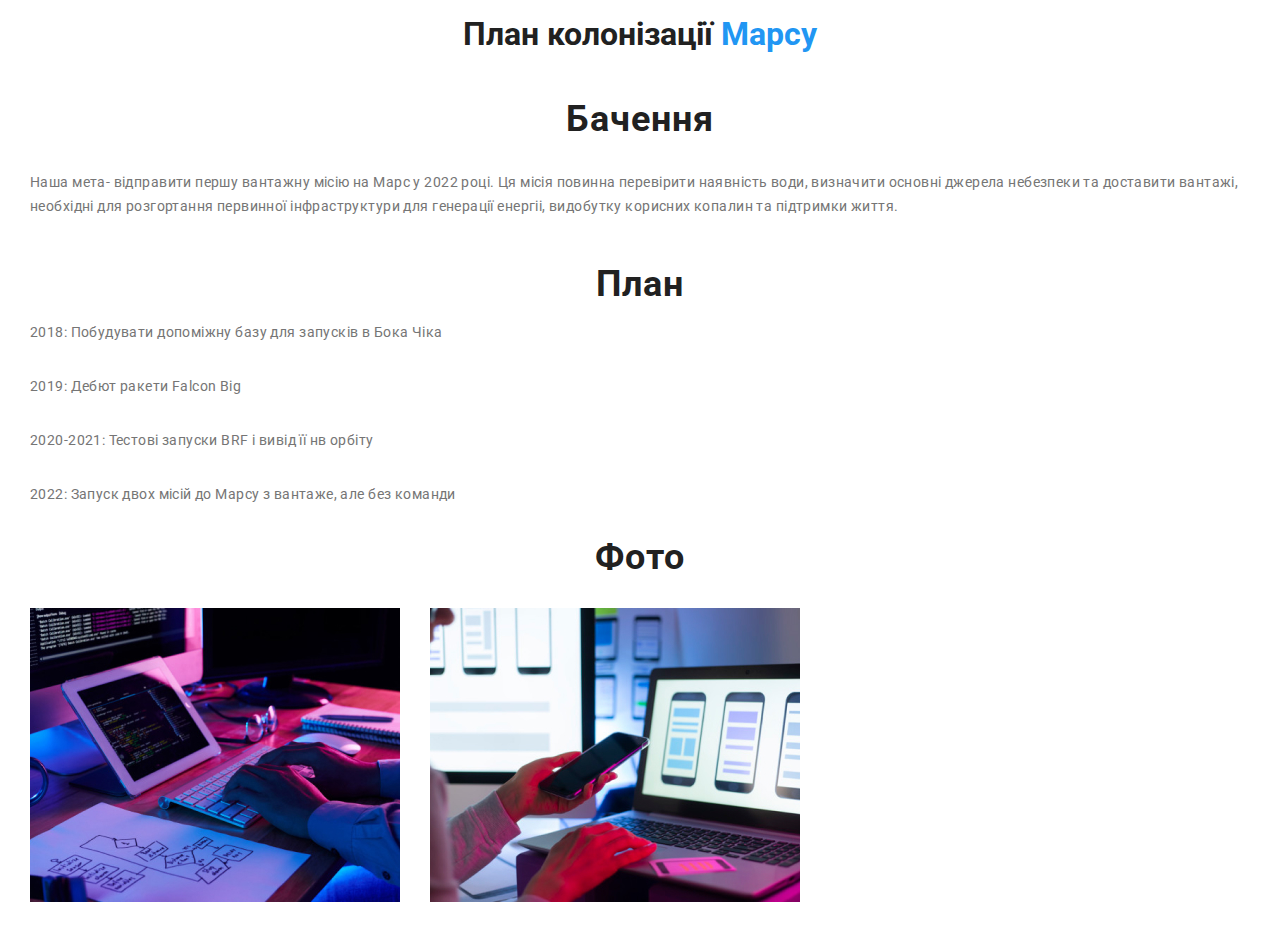
<file: index.html>
<!DOCTYPE html>
<html lang="uk">
<head>
    <meta charset="UTF-8">
    <meta http-equiv="X-UA-Compatible" content="IE=edge">
    <meta name="viewport" content="width=device-width, initial-scale=1.0">
    <title>План колонізації </title>
    <link rel="preconnect" href="https://fonts.gstatic.com">
    <link href="https://fonts.googleapis.com/css2?family=Raleway:wght@700&family=Roboto:wght@400;500;700;900&display=swap"
        rel="stylesheet">
    <link rel="stylesheet" href="./CSS/style.css" />
</head>
<body class="page">
    <!--Навигация сайта-->
    <header>
      
            <h1>План колонізації <span class="logo-blue">Марсу</span></h1>

    </header>

    <main>
            <section class="mar">
                <h2  class="block-tittle">Бачення</h2>
                <p class="text-section">Наша мета- відправити першу вантажну місію на Марс у 2022 році. Ця місія повинна перевірити наявність води, визначити
                основні джерела небезпеки та доставити вантажі, необхідні для розгортання первинної інфраструктури для генерації
                енергii, видобутку корисних копалин та підтримки життя.</p>
            </section>
        
        <section>
               <h2 class="block-tittle">План</h2>
                <ul class="list">
                    <li>
                        <p class="text-sections">2018: Побудувати допоміжну базу для запусків в Бока Чіка</p>
                    </li>
                    <li>
                        <p class="text-sections">2019: Дебют ракети Falcon Big</p>
                    </li>
                    <li>
                        <p class="text-sections">2020-2021: Тестові запуски  BRF і вивід її нв орбіту</p>
                    </li>
                    <li>
                        <p class="text-sections">2022: Запуск двох місій до Марсу з вантаже, але без команди</p>
                    </li>
                </ul>  
        </section>
        <section>
            <h2 class="block-tittle">Фото</h2>
            <ul class="work-list">
                <li><img src="images/img.jpg" alt="набор текста на планшете" width="370"></li>
                <li><img src="images/box2.jpg" alt="nелефон и ноутбук" width="370"></li>
              
            </ul>
        </section>
  
</body>
</html>
</file>
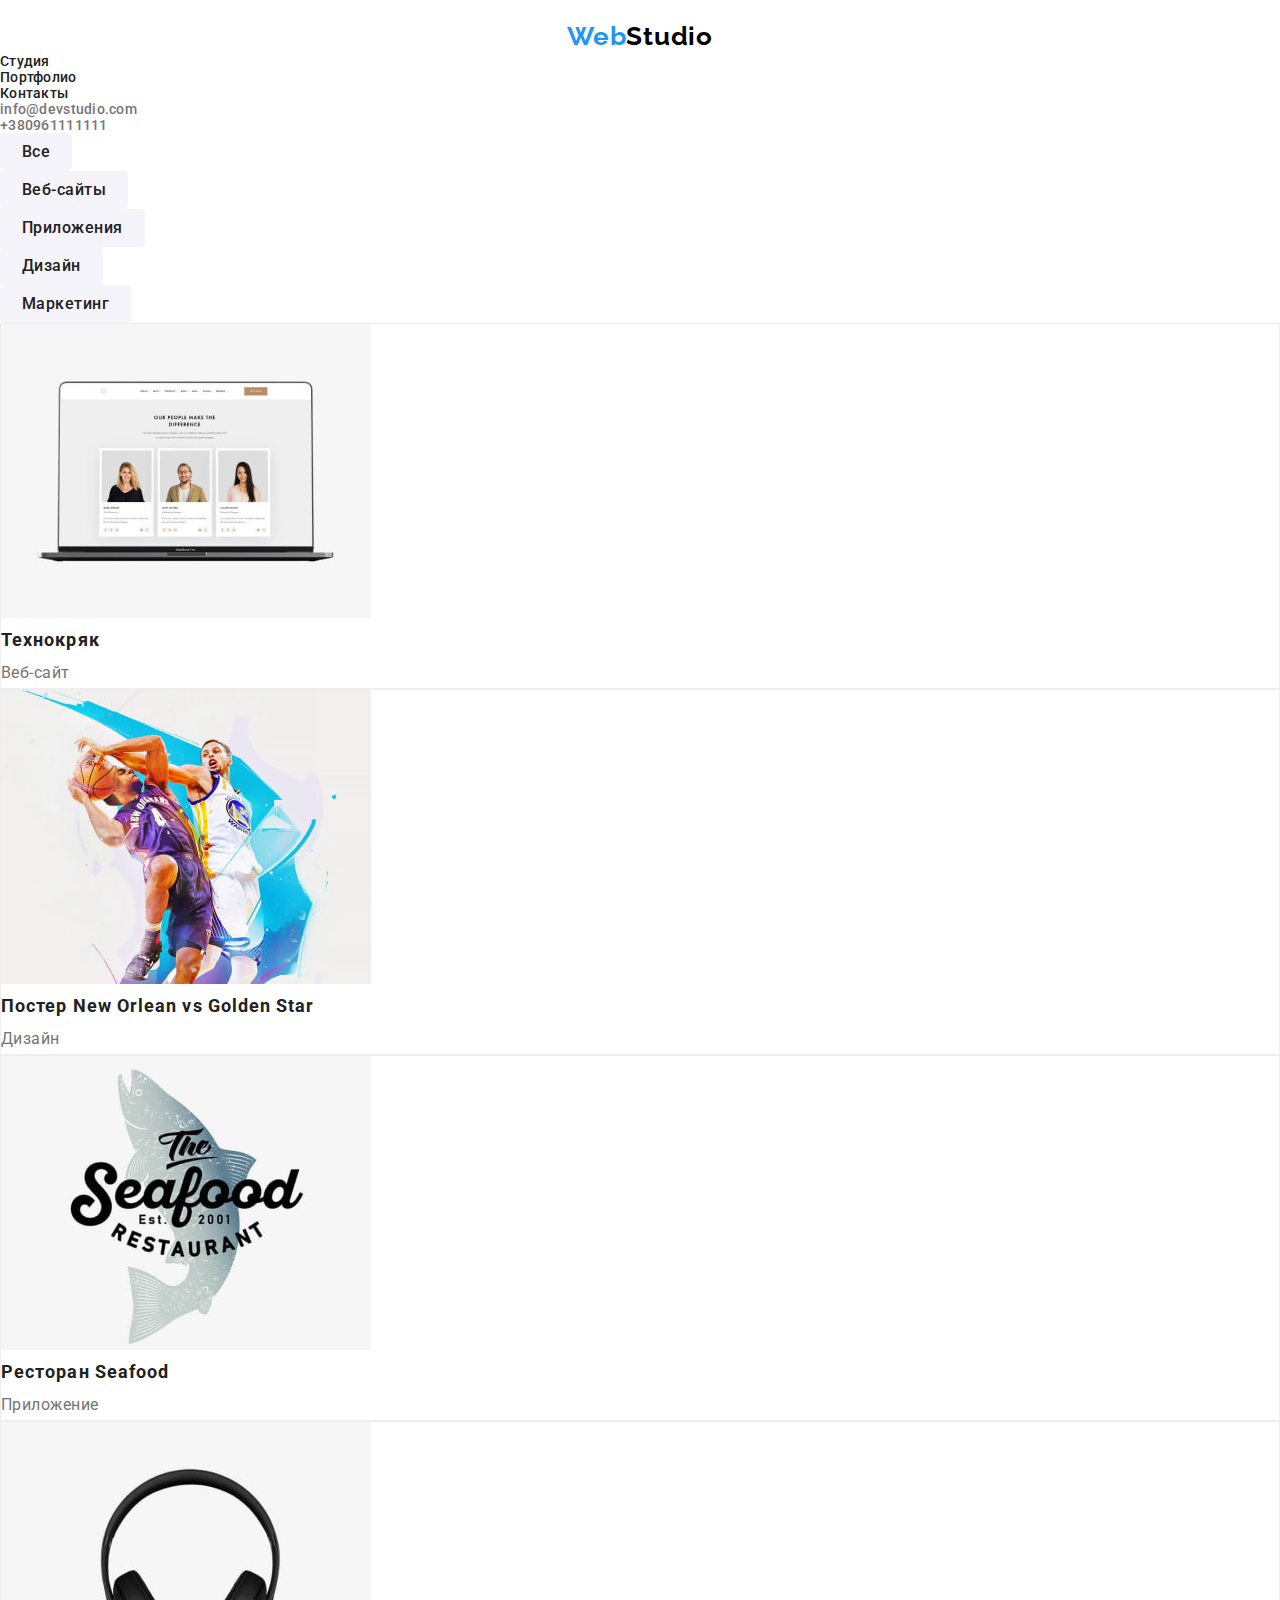
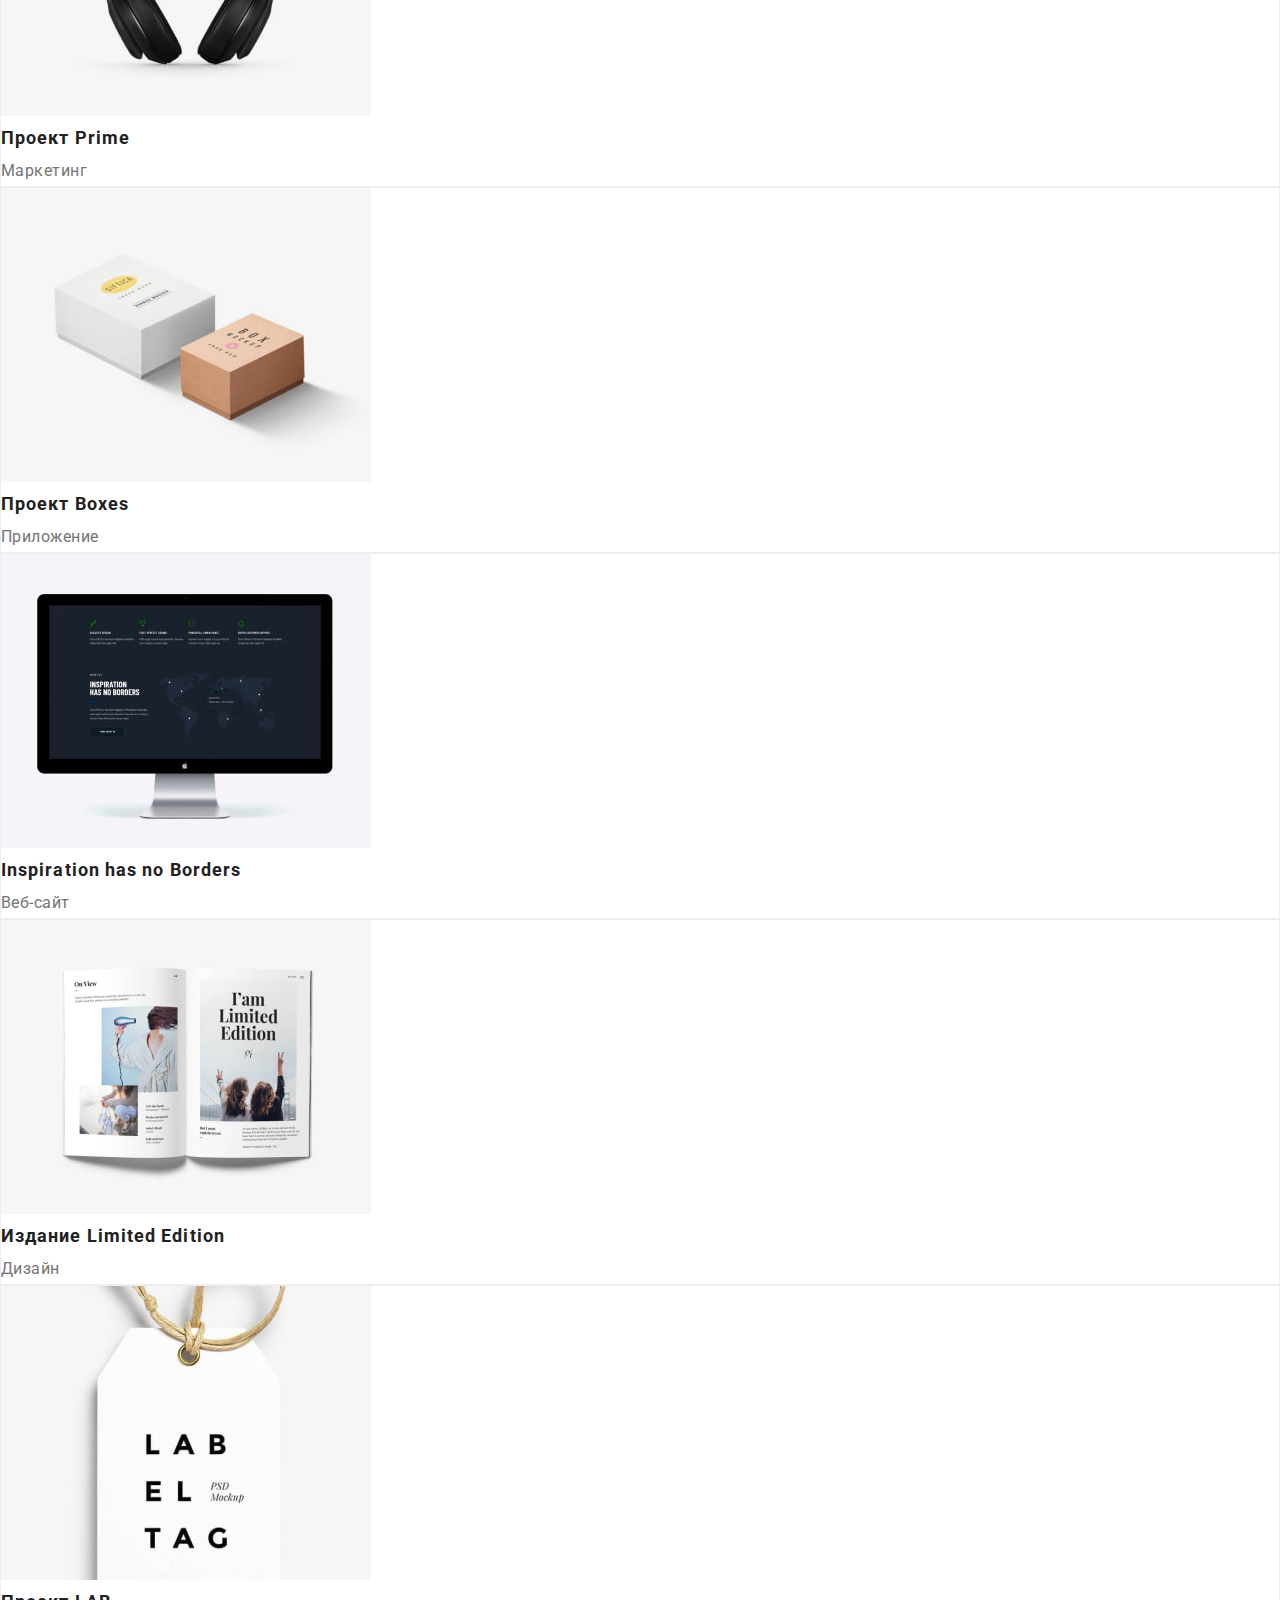
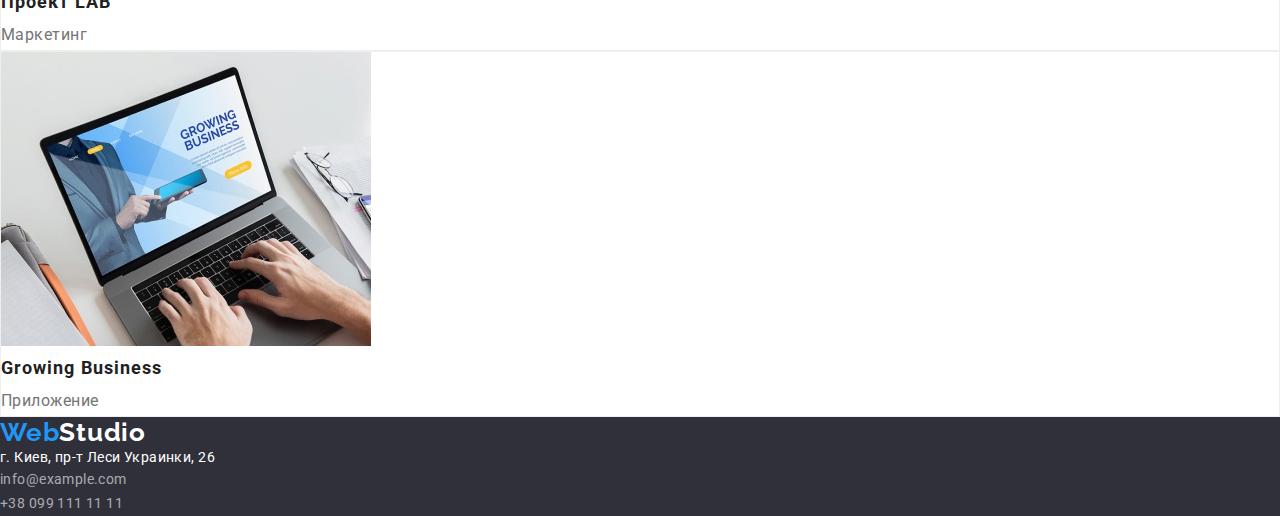
<file: portfolio.html>
<!DOCTYPE html>
<html lang="en">
<head>
    <meta charset="UTF-8">
    <meta http-equiv="X-UA-Compatible" content="IE=edge">
    <meta name="viewport" content="width=device-width, initial-scale=1.0">
    <title>Yaroslav Borys</title>
    <link href="https://fonts.googleapis.com/css2?family=Raleway:wght@700&family=Roboto:wght@400;500;700;900&display=swap"
        rel="stylesheet">
        <link rel="stylesheet" href="./CSS/style.css" />
</head>
<body>
    <!--Навигация сайта-->
    <header>
        <nav class="navigation">
            <h1><a href="./index.html" lang="en" class="logo link"><span class="logo-blue">Web</span>Studio</a></h1>
            <ul class="site-nav list">
                <li><a href="./index.html" class="link">Студия</a></li>
                <li><a href="./portfolio.html" class="portfolio link">Портфолио</a></li>
                <li><a href="" class="link">Контакты</a></li>
            </ul>
            <ul class="contact-nav list">
                <li><a href="mailto:" class="link">info@devstudio.com</a></li>
                <li><a href="tel:+380961111111" class="link">+380961111111</a></li>
            </ul>
        </nav>
    </header>
    <main>
        <section>
        <!-- <h2>Lots of button projects</h2> -->
            <ul>
                <li><button type="button" class="button-pro link">Все</button></li>
                <li><button type="button" class="button-pro link">Веб-сайты</button></li>
                <li><button type="button" class="button-pro link">Приложения</button></li>
                <li><button type="button" class="button-pro link">Дизайн</button></li>
                <li><button type="button" class="button-pro link">Маркетинг</button></li>
            </ul>
        </section>
        <section>
            <!-- <h2>Set of projects</h2> -->
            <ul class="project-portfolio">
                <li><img src="./images/portfolio1.jpg" alt="ноутбук и списки" width="370">
                <h3 class="pro-tittle">Технокряк</h3>
                <p class="pro-text">Веб-сайт</p>
                </li>
                <li><img src="./images/portfolio2.jpg" alt="люди играют в бакетбол" width="370">
                <h3 class="pro-tittle">Постер New Orlean vs Golden Star</h3>
                <p class="pro-text">Дизайн</p>
                </li>
                <li><img src="./images/portfolio3.jpg" alt="лого ресторана" width="370">
                <h3 class="pro-tittle">Ресторан Seafood</h3>
                <p class="pro-text">Приложение</p>
                </li>
                <li><img src="./images/portfolio4.jpg" alt="наушники" width="370">
                <h3 class="pro-tittle">Проект Prime</h3>
                <p class="pro-text">Маркетинг</p>
                </li>
                <li><img src="./images/portfolio5.jpg" alt="две коробки" width="370">
                <h3 class="pro-tittle">Проект Boxes</h3>
                <p class="pro-text">Приложение</p>
                </li>
                <li><img src="./images/portfolio6.jpg" alt="монитор" width="370">
                <h3 class="pro-tittle">Inspiration has no Borders</h3>
                <p class="pro-text">Веб-сайт</p>
                </li>
                <li><img src="./images/portfolio7.jpg" alt="журнал" width="370">
                <h3 class="pro-tittle">Издание Limited Edition</h3>
                <p class="pro-text">Дизайн</p>
                </li>
                <li><img src="./images/portfolio8.jpg" alt="бирка" width="370">
                <h3 class="pro-tittle">Проект LAB</h3>
                <p class="pro-text">Маркетинг</p>
                </li>
                <li><img src="./images/portfolio9.jpg" alt="работа с ноутбуком" width="370">
                <h3 class="pro-tittle">Growing Business</h3>
                <p class="pro-text">Приложение</p>
                </li>
            </ul>
        </section>
    </main>
    <!--подвал-->
    <footer class="footer">
        <a href="#" lang="en" class="link logo-white"><span class="logo-blue">Web</span>Studio</a>
        <address>
            <P class="address">г. Киев, пр-т Леси Украинки, 26</P>
            <ul class="list">
                <li><a href="mailto:info@example.com" class="link contacts">info@example.com</a></li>
                <li><a href="tel:+380991111111" class="link contacts">+38 099 111 11 11</a></li>
            </ul>
        </address>
    </footer>


</body>
</html>
</file>
<file: CSS/style.css>
:root {
  --blue-color: #2196f3;
  --white-color: #ffffff;
  --tell-color: #757575;
  --hero-color: #2f303a;
  --main-text-color: #212121;
  --mainbackgraund-color: #e5e5e5;
  --contacts-color: rgba(255, 255, 255, 0.6);
  --portfolio-color: #f5f4fa;
  --black-color: #000000;
}
* {
  padding: 0;
  margin: 0;
}
/* Основные стили */
body {
  font-family: "Roboto", sans-serif;
  background-color: var(--white-color);
  color: var(--main-text-color);
}
h1,
h2 {
  padding-top: 15px;
  text-align: center;
}
.link {
  color: inherit;
  text-decoration: none;
}
/* Основные стили */
/* Списки  */
/* ul {list-style: none;} */
.list {
  list-style: none;
}
/* Списки  */

/* Навигация сайта  */
.navigation {
  background-color: var(--white-color);
}
.logo {
  font-family: Raleway;
  color: var(--black-color);
  font-weight: bold;
  font-size: 26px;
  line-height: 1.192;
  letter-spacing: 0.03em;
}
.logo-blue {
  color: var(--blue-color);
}
.site-nav .link:hover,
.site-nav .link:focus,
.site-nav .link:active {
  color: var(--blue-color);
}
.site-nav .portfolio:visited,
.site-nav .studio:visited {
  color: var(--blue-color);
}

.contact-nav .link:hover,
.contact-nav .link:focus {
  color: var(--blue-color);
}

.contact-nav .link {
  color: var(--tell-color);
}
.navigation .list {
  font-weight: 500;
  font-size: 14px;
  line-height: 1.143;
  letter-spacing: 0.02em;
}
/* Навигация сайта  */

/* Hero block */
.hero {
  background-color: var(--hero-color);
}
.work-list {
  display: flex;
  list-style: none;
  padding: 30px;
}
.work-list li:not(:first-child) {
  margin-left: 30px;
}
.hero-title {
  color: var(--white-color);
  font-weight: 900;
  font-size: 44px;
  line-height: 1.363;
  text-align: center;
  letter-spacing: 0.06em;
  text-transform: uppercase;
}
/* Hero block */
/* Buttons */
.button-color {
  font-family: "Roboto", sans-serif;
  background-color: var(--blue-color);
  color: var(--white-color);
  font-size: 16px;
  line-height: 1.875;
  font-weight: 700;
  text-align: center;
  border: 0;
  border-radius: 4px;
  padding: 10px 32px;
  cursor: pointer;
}
.button-pro {
  font-family: "Roboto", sans-serif;
  background-color: var(--portfolio-color);
  font-weight: 500;
  font-size: 16px;
  line-height: 1.625;
  text-align: center;
  letter-spacing: 0.03em;
  border-radius: 4px;
  padding: 6px 22px;
  border: 0;
}
.mar {
  margin-top: 30px;
}
.button-pro:hover,
.button-pro:focus {
  background-color: var(--blue-color);
  color: var(--white-color);
  box-shadow: 0px 3px 1px rgba(0, 0, 0, 0.1), 0px 1px 2px rgba(0, 0, 0, 0.08),
    0px 2px 2px rgba(0, 0, 0, 0.12);
}
/* Buttons */

/* Преимущество  */
.tittle-advantage {
  font-size: 14px;
  line-height: 1.142;
  letter-spacing: 0.03em;
  text-transform: uppercase;
}
.text-section {
  padding: 30px;
  color: var(--tell-color);
  font-size: 14px;
  line-height: 1.715;
  letter-spacing: 0.03em;
  font-weight: 400;
}

.text-sections {
  padding: 15px 30px;
  color: var(--tell-color);
  font-size: 14px;
  line-height: 1.715;
  letter-spacing: 0.03em;
  font-weight: 400;
}
/* Преимущество */
.block-tittle {
  font-weight: bold;
  font-size: 36px;
  line-height: 1.167;
  text-align: center;
  letter-spacing: 0.03em;
}

/* our team */
.our-team {
  background-color: var(--portfolio-color);
}
.name-worker {
  font-weight: 500;
  font-size: 16px;
  /* text-align: center; */
  line-height: 1.188;
  padding: 30px 0px 10px;
  letter-spacing: 0.03em;
}
.profession {
  font-size: 16px;
  line-height: 1.188;
  /* text-align: center; */
  letter-spacing: 0.03em;
  color: var(--tell-color);
  padding: 10px 0px 30px;
  font-weight: normal;
}

/* our team */

/* portfolio */
.project-portfolio > li {
  background-color: var(--white-color);
  border: 1px solid #eeeeee;
  box-sizing: border-box;
}
.pro-tittle {
  font-size: 18px;
  line-height: 2;
  letter-spacing: 0.06em;
}
.pro-text {
  font-weight: 400;
  font-size: 16px;
  line-height: 1.875;
  letter-spacing: 0.03em;
  color: var(--tell-color);
}
/* portfolio */

/* footer */
.footer {
  background-color: var(--hero-color);
}
.logo-white {
  font-family: Raleway;
  color: var(--white-color);
  font-weight: bold;
  font-size: 26px;
  line-height: 1.192;
  letter-spacing: 0.03em;
}

.address {
  color: var(--white-color);
  font-size: 14px;
  line-height: 1.411;
  letter-spacing: 0.03em;
  font-style: normal;
}
.contacts {
  color: var(--contacts-color);
  font-weight: 400;
  font-size: 14px;
  line-height: 1.714;
  letter-spacing: 0.03em;
  text-decoration: none;
  font-style: normal;
}
.contacts:focus,
.contacts:hover {
  color: var(--blue-color);
}
/* footer */
</file>
